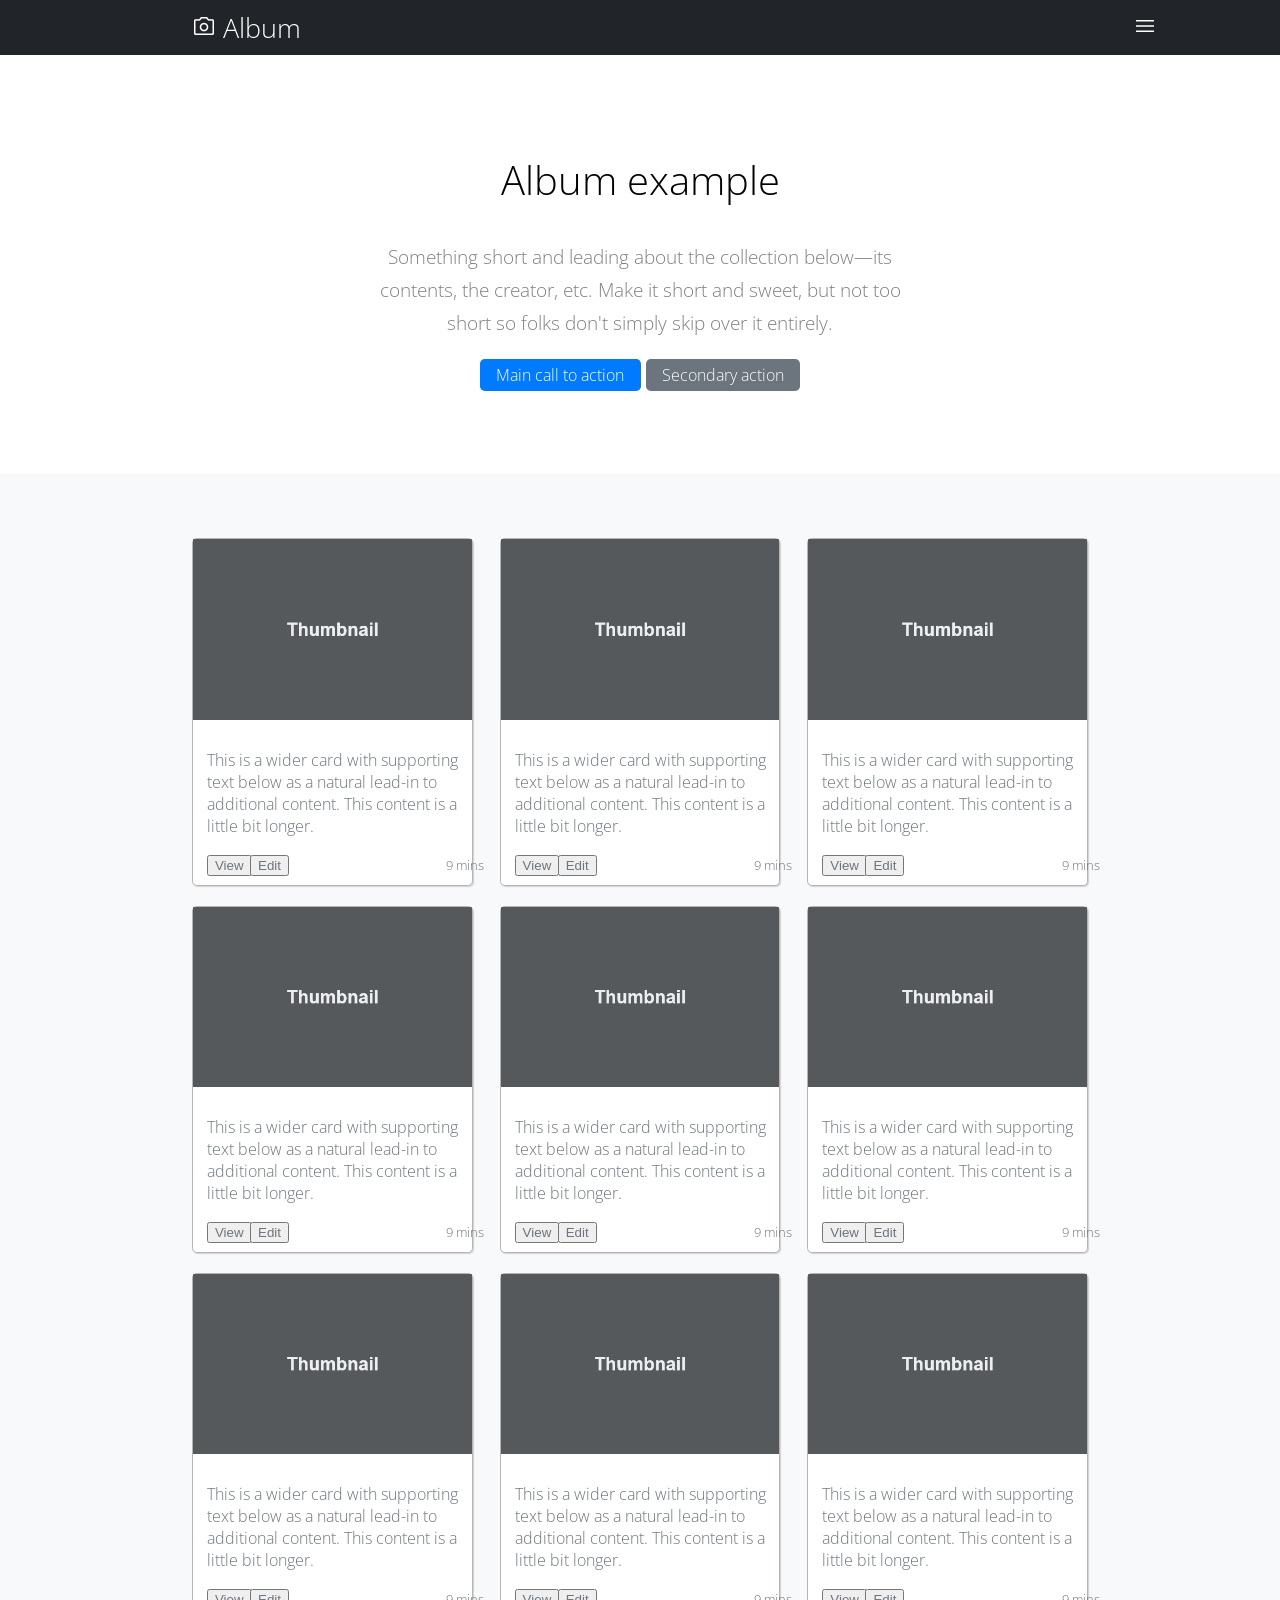
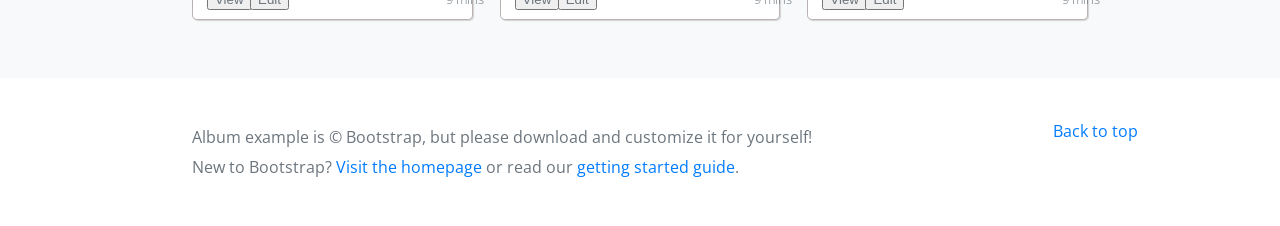
<file: CSS_Project/index.html>
<!DOCTYPE html>
<html lang="en">
  <head>
    <meta charset="utf-8" />
    <meta
      name="viewport"
      content="width=device-width, initial-scale=1, shrink-to-fit=no"
    />
    <meta name="description" content="" />
    <meta name="author" content="" />
    <link
      rel="stylesheet"
      href="https://fonts.googleapis.com/css2?family=Material+Symbols+Outlined:opsz,wght,FILL,GRAD@20..48,100..700,0..1,-50..200"
    />
    <link
      rel="stylesheet"
      href="https://fonts.googleapis.com/css2?family=Material+Symbols+Outlined:opsz,wght,FILL,GRAD@20..48,100..700,0..1,-50..200"
    />
    <title>Assignment2</title>
    <link href="./css/style.css" rel="stylesheet" />
  </head>

  <body>
    <header>
      <div>
        <span class="material-symbols-outlined"> photo_camera </span> Album
      </div>
      <div><span class="material-symbols-outlined"> menu </span></div>
    </header>
    <main>
      <section>
        <h1>Album example</h1>
        <p>
          Something short and leading about the collection below—its contents,
          the creator, etc. Make it short and sweet, but not too short so folks
          don't simply skip over it entirely.
        </p>
        <p>
          <a href="#">Main call to action</a>
          <a href="#">Secondary action</a>
        </p>
      </section>
      <div class="center">
        <div class="card">
          <div class="card-top">
            <img src="./assets/img/pic1.png" alt="img card" />
          </div>
          <div class="card-bottom">
            <p>
              This is a wider card with supporting text below as a natural
              lead-in to additional content. This content is a little bit
              longer.
            </p>
            <div>
              <button type="button">View</button>
              <button type="button">Edit</button>
              <small>9 mins</small>
            </div>
          </div>
        </div>
        <div class="card">
          <div class="card-top">
            <img src="./assets/img/pic1.png" alt="img card" />
          </div>
          <div class="card-bottom">
            <p>
              This is a wider card with supporting text below as a natural
              lead-in to additional content. This content is a little bit
              longer.
            </p>
            <div class="btn-group">
              <button type="button">View</button>
              <button type="button">Edit</button>
              <small>9 mins</small>
            </div>
          </div>
        </div>
        <div class="card">
          <div class="card-top">
            <img src="./assets/img/pic1.png" alt="img card" />
          </div>
          <div class="card-bottom">
            <p>
              This is a wider card with supporting text below as a natural
              lead-in to additional content. This content is a little bit
              longer.
            </p>
            <div class="btn-group">
              <button type="button">View</button>
              <button type="button">Edit</button>
              <small>9 mins</small>
            </div>
          </div>
        </div>
        <div class="card">
          <div class="card-top">
            <img src="./assets/img/pic1.png" alt="img card" />
          </div>
          <div class="card-bottom">
            <p>
              This is a wider card with supporting text below as a natural
              lead-in to additional content. This content is a little bit
              longer.
            </p>
            <div class="btn-group">
              <button type="button">View</button>
              <button type="button">Edit</button>
              <small>9 mins</small>
            </div>
          </div>
        </div>
        <div class="card">
          <div class="card-top">
            <img src="./assets/img/pic1.png" alt="img card" />
          </div>
          <div class="card-bottom">
            <p>
              This is a wider card with supporting text below as a natural
              lead-in to additional content. This content is a little bit
              longer.
            </p>
            <div class="btn-group">
              <button type="button">View</button>
              <button type="button">Edit</button>
              <small>9 mins</small>
            </div>
          </div>
        </div>
        <div class="card">
          <div class="card-top">
            <img src="./assets/img/pic1.png" alt="img card" />
          </div>
          <div class="card-bottom">
            <p>
              This is a wider card with supporting text below as a natural
              lead-in to additional content. This content is a little bit
              longer.
            </p>
            <div class="btn-group">
              <button type="button">View</button>
              <button type="button">Edit</button>
              <small>9 mins</small>
            </div>
          </div>
        </div>
        <div class="card">
          <div class="card-top">
            <img src="./assets/img/pic1.png" alt="img card" />
          </div>
          <div class="card-bottom">
            <p>
              This is a wider card with supporting text below as a natural
              lead-in to additional content. This content is a little bit
              longer.
            </p>
            <div class="btn-group">
              <button type="button">View</button>
              <button type="button">Edit</button>
              <small>9 mins</small>
            </div>
          </div>
        </div>
        <div class="card">
          <div class="card-top">
            <img src="./assets/img/pic1.png" alt="img card" />
          </div>
          <div class="card-bottom">
            <p>
              This is a wider card with supporting text below as a natural
              lead-in to additional content. This content is a little bit
              longer.
            </p>
            <div class="btn-group">
              <button type="button">View</button>
              <button type="button">Edit</button>
              <small>9 mins</small>
            </div>
          </div>
        </div>
        <div class="card">
          <div class="card-top">
            <img src="./assets/img/pic1.png" alt="img card" />
          </div>
          <div class="card-bottom">
            <p>
              This is a wider card with supporting text below as a natural
              lead-in to additional content. This content is a little bit
              longer.
            </p>
            <div>
              <button type="button">View</button>
              <button type="button">Edit</button>
              <small>9 mins</small>
            </div>
          </div>
        </div>
      </div>
    </main>
    <footer>
      <div>
        <a href="#" class="links">Back to top</a>
        <p>
          Album example is &copy; Bootstrap, but please download and customize
          it for yourself!
        </p>
        <p>
          New to Bootstrap? <a href="#" class="links">Visit the homepage</a> or
          read our <a href="#" class="links">getting started guide</a>.
        </p>
      </div>
    </footer>
  </body>
</html>
</file>
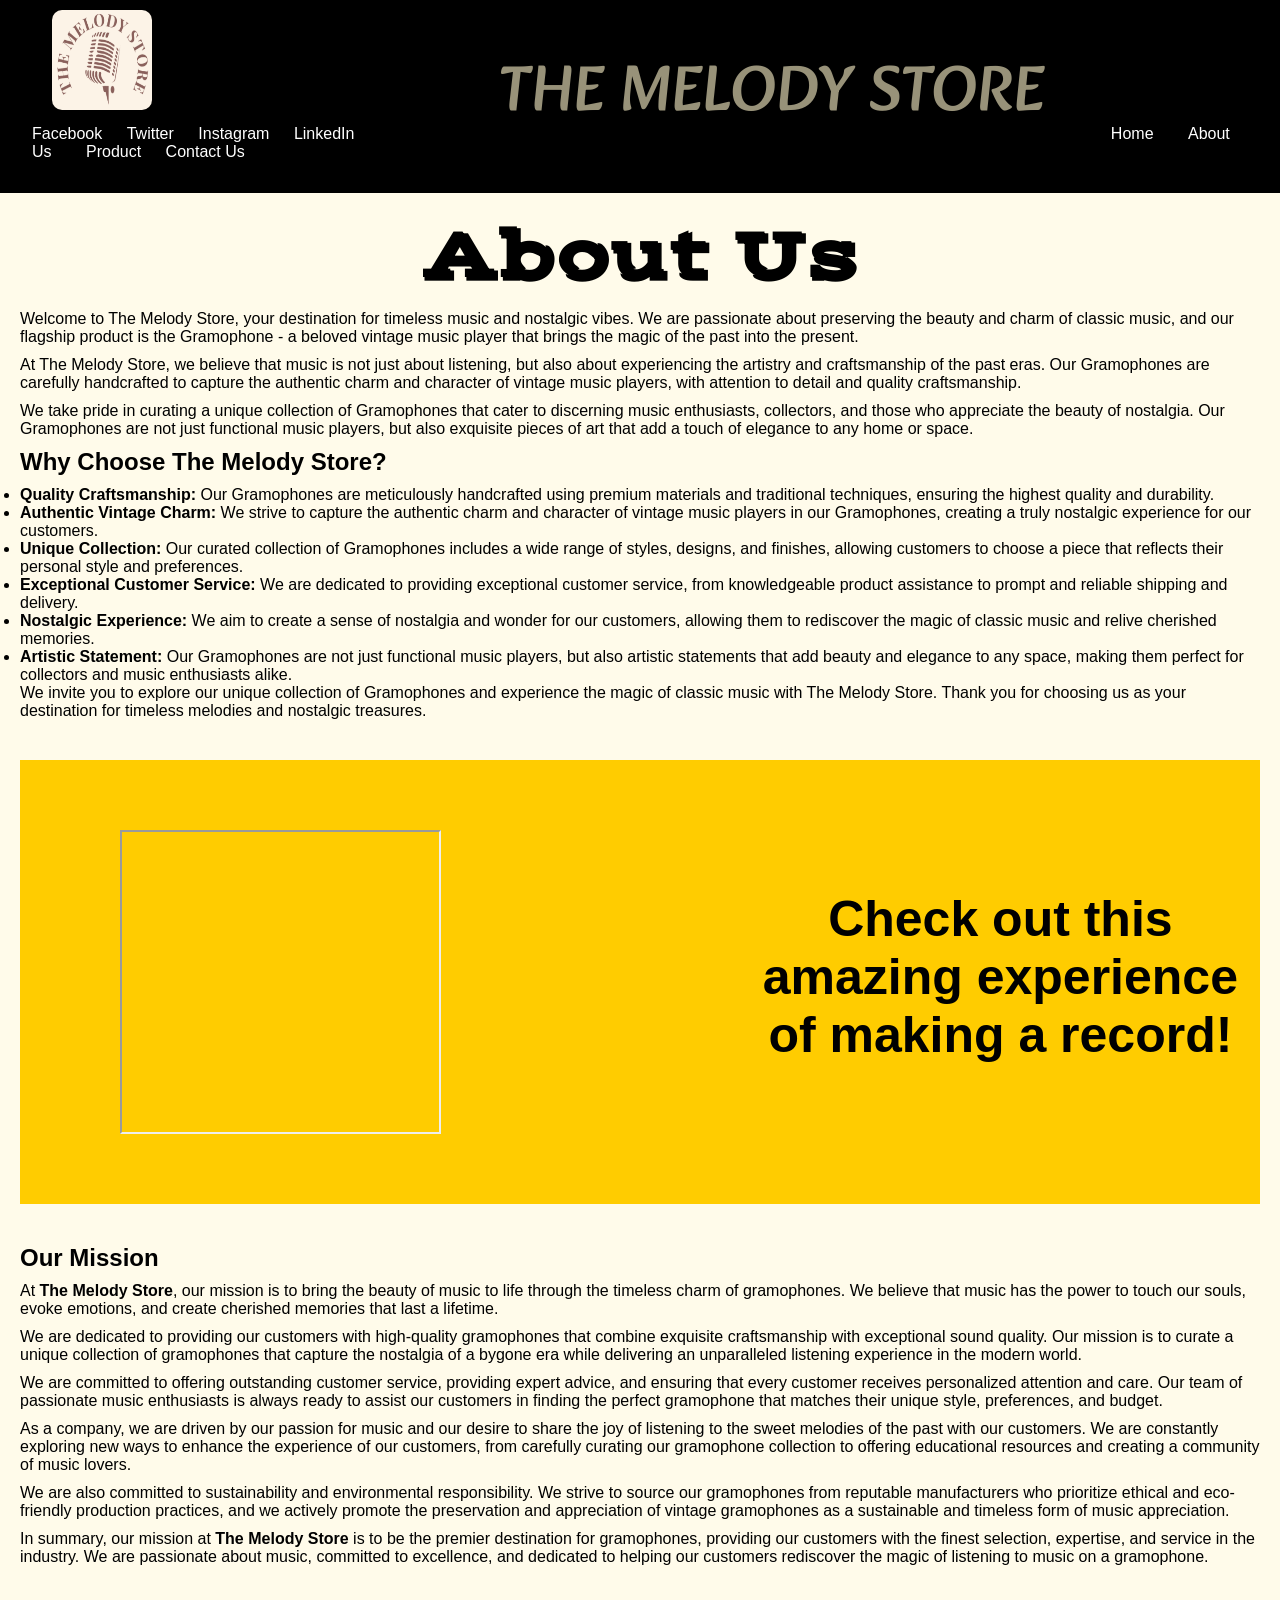
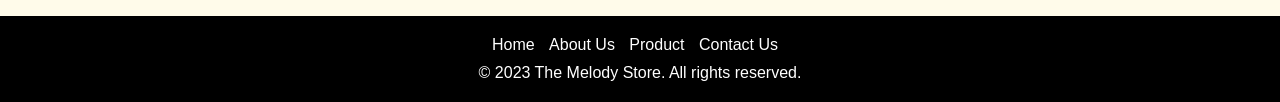
<file: HTML&CSS_Project/about.html>
<!DOCTYPE html>
<html lang="en">
    <head>
        <meta charset="utf-8">
        <meta name="viewport" content="width=device-width, initial-scale=1">
        <title>The Melody Store-about</title>
        <meta name="description" content="It contains poster of movie named The Walk">
        <meta name="robots" content="noindex, nofollow">
        <!-- Add our own CSS -->
        <link rel="stylesheet" href="./css/style.css">
        <!-- Add our own fonts -->
        <link rel="preconnect" href="https://fonts.googleapis.com">
<link rel="preconnect" href="https://fonts.gstatic.com" crossorigin>
<link href="https://fonts.googleapis.com/css2?family=Alkatra:wght@700&display=swap" rel="stylesheet"><link rel="preconnect" href="https://fonts.googleapis.com">

<link rel="preconnect" href="https://fonts.googleapis.com">
<link rel="preconnect" href="https://fonts.gstatic.com" crossorigin>
<link href="https://fonts.googleapis.com/css2?family=Tilt+Prism&display=swap" rel="stylesheet">

<link rel="preconnect" href="https://fonts.googleapis.com">
<link rel="preconnect" href="https://fonts.gstatic.com" crossorigin>
<link href="https://fonts.googleapis.com/css2?family=Vast+Shadow&display=swap" rel="stylesheet">
<!--add js-->
<script src="./javascript/common.js"></script>
    </head>
<body>
    <header>
        <div>
         <img src="./images/logo.png" alt="The Melody Store-logo">
         <span class="company-name">THE MELODY STORE</span>
        </div>
         <nav>
          <ul>
                <li><a href="#">Facebook</a></li>
            <li><a href="#" >Twitter</a></li>
            <li><a href="#" >Instagram</a></li>
            <li><a href="#">LinkedIn</a></li>
          
            <li><a href="./home.html" class="page-link1">Home</a></li>
            <li><a href="./about.html" class="page-link2">About Us</a></li>
            <li><a href="./product.html" class="page-link3">Product</a></li>
            <li><a href="./contact.html" class="page-links4">Contact Us</a></li>
            
          </ul>
         </nav>
      </header>
  <main>
    <!--using different sections under main for about us and our mission-->
    <section>
      <h1 class="about-head">About Us</h1>
    <p>
        Welcome to The Melody Store, your destination for timeless music and nostalgic vibes. We are passionate about
        preserving the beauty and charm of classic music, and our flagship product is the Gramophone - a beloved vintage
        music player that brings the magic of the past into the present.
    </p>
    <p>
        At The Melody Store, we believe that music is not just about listening, but also about experiencing the artistry
        and craftsmanship of the past eras. Our Gramophones are carefully handcrafted to capture the authentic charm and
        character of vintage music players, with attention to detail and quality craftsmanship.
    </p>
    <p>
        We take pride in curating a unique collection of Gramophones that cater to discerning music enthusiasts,
        collectors, and those who appreciate the beauty of nostalgia. Our Gramophones are not just functional music
        players, but also exquisite pieces of art that add a touch of elegance to any home or space.
    </p>
    <h2>Why Choose The Melody Store?</h2>
    <!--using span to style few particular words in the list-->
    <ul>
        <li>
            <span class="reason">Quality Craftsmanship:</span> Our Gramophones are meticulously handcrafted using premium materials
            and traditional techniques, ensuring the highest quality and durability.
        </li>
        <li>
            <span class="reason">Authentic Vintage Charm:</span> We strive to capture the authentic charm and character of vintage
            music players in our Gramophones, creating a truly nostalgic experience for our customers.
        </li>
        <li>
            <span class="reason">Unique Collection:</span> Our curated collection of Gramophones includes a wide range of styles,
            designs, and finishes, allowing customers to choose a piece that reflects their personal style and
            preferences.
        </li>
        <li>
            <span class="reason">Exceptional Customer Service:</span> We are dedicated to providing exceptional customer service,
            from knowledgeable product assistance to prompt and reliable shipping and delivery.
        </li>
        <li>
            <span class="reason">Nostalgic Experience:</span> We aim to create a sense of nostalgia and wonder for our customers,
            allowing them to rediscover the magic of classic music and relive cherished memories.
        </li>
        <li>
            <span class="reason">Artistic Statement:</span> Our Gramophones are not just functional music players, but also
            artistic statements that add beauty and elegance to any space, making them perfect for collectors and music
            enthusiasts alike.
        </li>
    </ul>
    <p>
        We invite you to explore our unique collection of Gramophones and experience the magic of classic music with The
        Melody Store. Thank you for choosing us as your destination for timeless melodies and nostalgic treasures.
    </p>
    <div class="about-content">
    <!--youtube video added here using iframe-->
      <iframe class="video" width="800" height="300" src="https://www.youtube.com/embed/Yd2SW-Fys6I" 
      title="How Vinyl Records Are Made (feat. Third Man Records) | WIRED" 
      allow="accelerometer; autoplay; clipboard-write; encrypted-media; gyroscope; picture-in-picture; web-share" 
      allowfullscreen></iframe>
     
      <p class="video-cap">Check out this amazing experience of making a record!</p>
    </div>
        <h2>Our Mission</h2>
        <p>
          At <span class="reason">The Melody Store</span>, our mission is to bring the beauty of music to life through the timeless charm of gramophones. We believe that music has the power to touch our souls, evoke emotions, and create cherished memories that last a lifetime.
        </p>
        <p>
          We are dedicated to providing our customers with high-quality gramophones that combine exquisite craftsmanship with exceptional sound quality. Our mission is to curate a unique collection of gramophones that capture the nostalgia of a bygone era while delivering an unparalleled listening experience in the modern world.
        </p>
        <p>
          We are committed to offering outstanding customer service, providing expert advice, and ensuring that every customer receives personalized attention and care. Our team of passionate music enthusiasts is always ready to assist our customers in finding the perfect gramophone that matches their unique style, preferences, and budget.
        </p>
        <p>
          As a company, we are driven by our passion for music and our desire to share the joy of listening to the sweet melodies of the past with our customers. We are constantly exploring new ways to enhance the experience of our customers, from carefully curating our gramophone collection to offering educational resources and creating a community of music lovers.
        </p>
        <p>
          We are also committed to sustainability and environmental responsibility. We strive to source our gramophones from reputable manufacturers who prioritize ethical and eco-friendly production practices, and we actively promote the preservation and appreciation of vintage gramophones as a sustainable and timeless form of music appreciation.
        </p>
        <p>
          In summary, our mission at <span class="reason">The Melody Store</span> is to be the premier destination for gramophones, providing our customers with the finest selection, expertise, and service in the industry. We are passionate about music, committed to excellence, and dedicated to helping our customers rediscover the magic of listening to music on a gramophone.
        </p>
      </section>
      
 </main>
 <footer id="contact">
    <nav>
    <ul>
        <li><a href="./home.html">Home</a></li>
        <li><a href="./about.html" >About Us</a></li>
        <li><a href="./product.html" >Product</a></li>
        <li><a href="./contact.html">Contact Us</a></li>
    </ul>
</nav>
    <div class="social-media">
    </div>
    <p>&copy; 2023 The Melody Store. All rights reserved.</p>
  </footer>
</body>
</html>
</file>
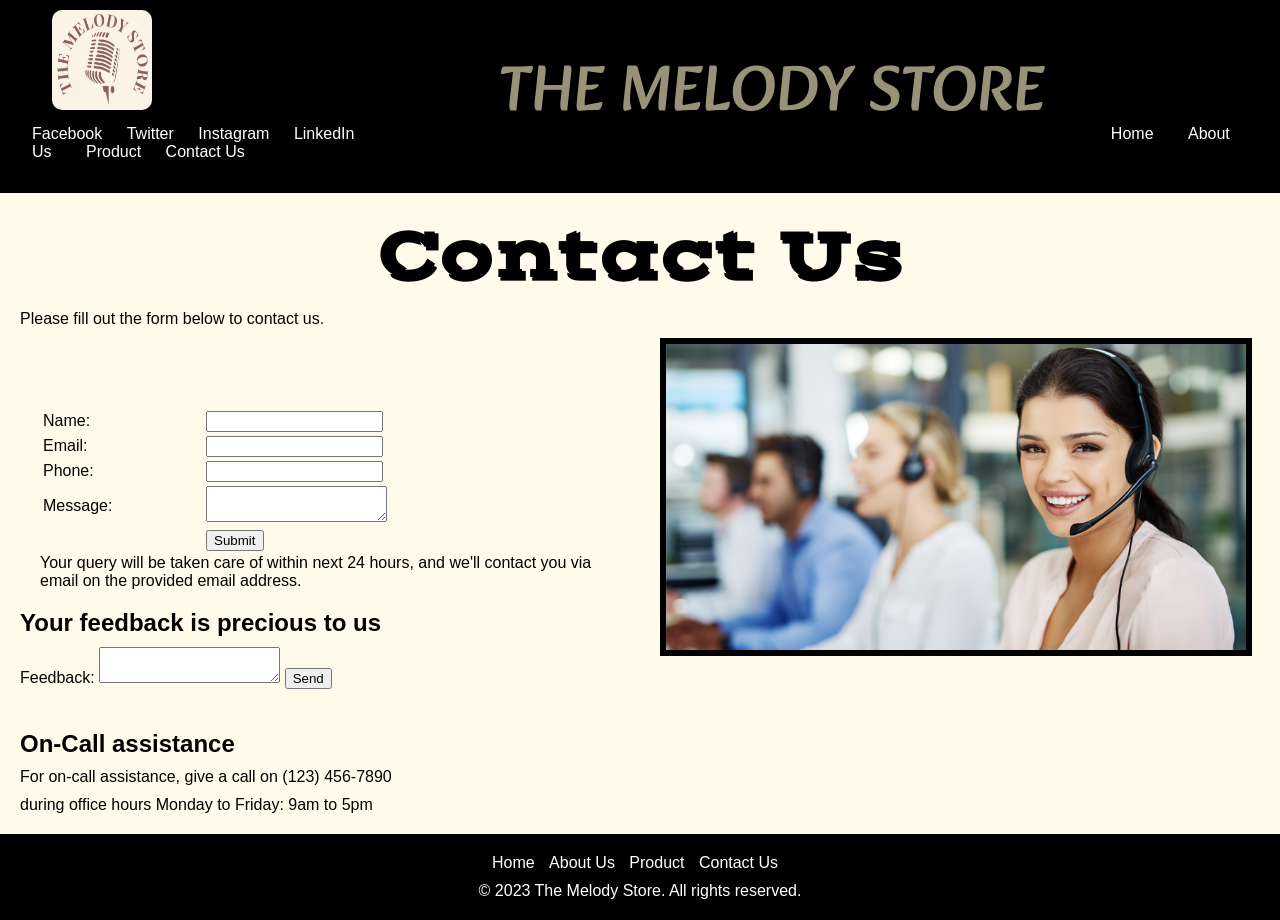
<file: HTML&CSS_Project/contact.html>
<!DOCTYPE html>
<html lang="en">
    <head>
        <meta charset="utf-8">
        <meta name="viewport" content="width=device-width, initial-scale=1">
        <title>The Melody Store-contact</title>
        <meta name="description" content="It contains poster of movie named The Walk">
        <meta name="robots" content="noindex, nofollow">
        <!-- Add our own CSS -->
        <link rel="stylesheet" href="./css/style.css">
        <!-- Add our own fonts -->
        <link rel="preconnect" href="https://fonts.googleapis.com">
<link rel="preconnect" href="https://fonts.gstatic.com" crossorigin>
<link href="https://fonts.googleapis.com/css2?family=Alkatra:wght@700&display=swap" rel="stylesheet"><link rel="preconnect" href="https://fonts.googleapis.com">

<link rel="preconnect" href="https://fonts.googleapis.com">
<link rel="preconnect" href="https://fonts.gstatic.com" crossorigin>
<link href="https://fonts.googleapis.com/css2?family=Tilt+Prism&display=swap" rel="stylesheet">

<link rel="preconnect" href="https://fonts.googleapis.com">
<link rel="preconnect" href="https://fonts.gstatic.com" crossorigin>
<link href="https://fonts.googleapis.com/css2?family=Vast+Shadow&display=swap" rel="stylesheet">
<!--add js-->
<script src="./javascript/common.js"></script>
    </head>
<body>
    <header>
        <div>
         <img src="./images/logo.png" alt="The Melody Store-logo">
         <span class="company-name">THE MELODY STORE</span>
        </div>
         <nav>
          <ul>
                <li><a href="#">Facebook</a></li>
            <li><a href="#" >Twitter</a></li>
            <li><a href="#" >Instagram</a></li>
            <li><a href="#">LinkedIn</a></li>
          
            <li><a href="./home.html" class="page-link1">Home</a></li>
            <li><a href="./about.html" class="page-link2">About Us</a></li>
            <li><a href="./product.html" class="page-link3">Product</a></li>
            <li><a href="./contact.html" class="page-links4">Contact Us</a></li>
            
          </ul>
         </nav>
      </header>
    <main>
      <!-- creating various forms in contact section to make it look better 
        and to make it more content worthy-->
        <h1 class="contact-head">Contact Us</h1>
        <p class="form-insrtruction">Please fill out the form below to contact us.</p>
        <div class="container">
          <div class="form-container">
            <form onsubmit="successMessage(); return false;">
              <!--using table here to make it look organized-->
              <table>
                <tr>
                  <td><label for="name">Name:</label></td>
                  <td><input type="text" id="name" name="name" required></td>
                </tr>
                <tr>
                  <td><label for="email">Email:</label></td>
                  <td><input type="email" id="email" name="email" required></td>
                </tr>
                <tr>
                  <td><label for="phone">Phone:</label></td>
                  <td><input type="tel" id="phone" name="phone"></td>
                </tr>
                <tr>
                  <td><label for="message1">Message:</label></td>
                  <td><textarea id="message1" name="message" required></textarea></td>
                </tr>
                <tr>
                  <td></td>
                  <td><input type="submit" value="Submit"></td>
                  
                </tr>
              </table>
              Your query will be taken care of within next 24 hours, and we'll contact you via email on the provided email address.
            </form>
          </div>
          <div class="image-container">
            <img src="./images/contact-pic.jpg" alt="Example Image">
          </div>
        </div>
        <div class="feedback">
        <h2>Your feedback is precious to us</h2>
        <form onsubmit="successMessage(); return false;">
        <label for="message2">Feedback:</label>
        <textarea id="message2" name="message" required></textarea>
        <input type="submit" value="Send">
    
    </form>
</div>
<div class="on-call">
    <h2>On-Call assistance</h2>
    <p>For on-call assistance, give a call on (123) 456-7890</p>
    during office hours Monday to Friday: 9am to 5pm
</div>
    </main>
    <footer id="contact">
        <nav>
        <ul>
            <li><a href="./home.html">Home</a></li>
            <li><a href="./about.html" >About Us</a></li>
            <li><a href="./product.html" >Product</a></li>
            <li><a href="./contact.html">Contact Us</a></li>
        </ul>
    </nav>
        <div class="social-media">
        </div>
        <p>&copy; 2023 The Melody Store. All rights reserved.</p>
      </footer>
 
</body>
</html>
</file>
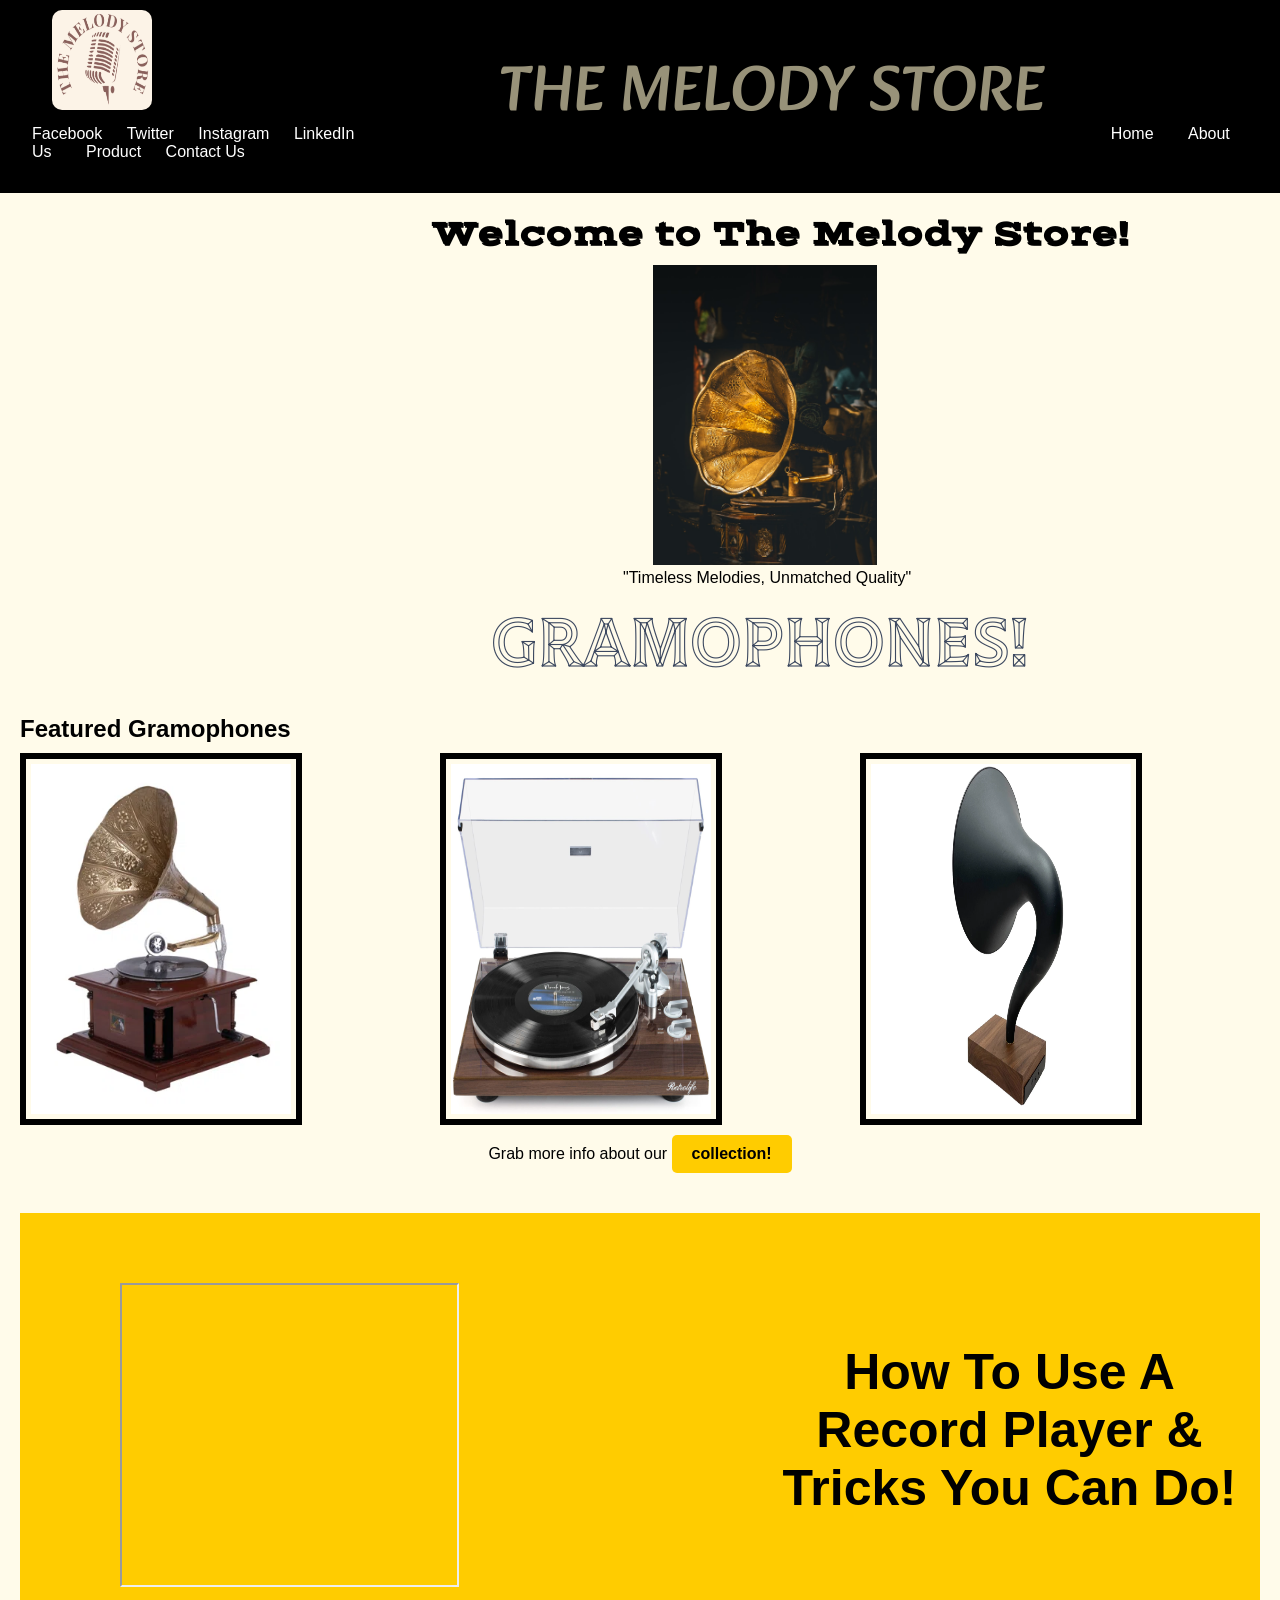
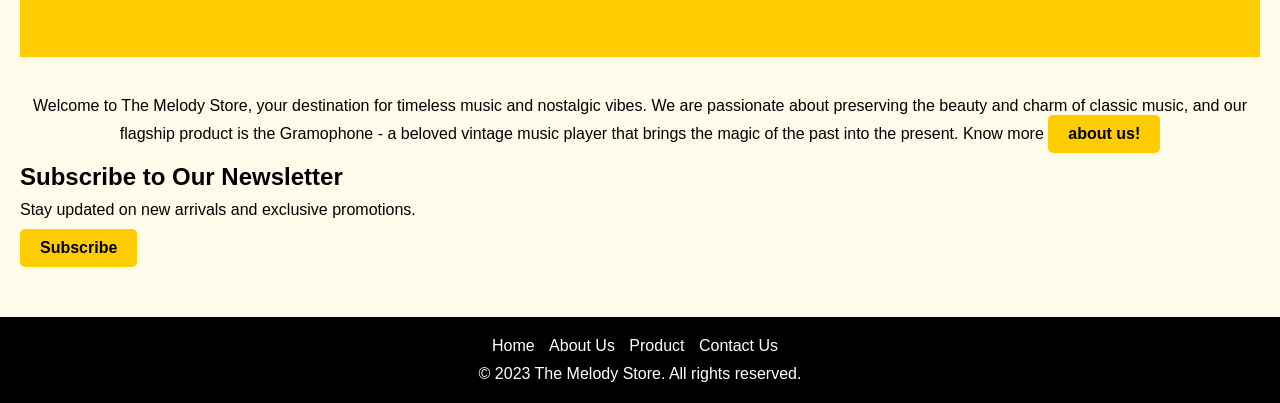
<file: HTML&CSS_Project/home.html>
<!DOCTYPE html>
<html lang="en">
    <head>
        <meta charset="utf-8">
        <meta name="viewport" content="width=device-width, initial-scale=1">
        <title>The Melody Store-home</title>
        <meta name="description" content="It contains poster of movie named The Walk">
        <meta name="robots" content="noindex, nofollow">
        <!-- Add our own CSS -->
        <link rel="stylesheet" href="./css/style.css">
        <!-- Add our own fonts -->
        <link rel="preconnect" href="https://fonts.googleapis.com">
<link rel="preconnect" href="https://fonts.gstatic.com" crossorigin>
<link href="https://fonts.googleapis.com/css2?family=Alkatra:wght@700&display=swap" rel="stylesheet"><link rel="preconnect" href="https://fonts.googleapis.com">

<link rel="preconnect" href="https://fonts.googleapis.com">
<link rel="preconnect" href="https://fonts.gstatic.com" crossorigin>
<link href="https://fonts.googleapis.com/css2?family=Tilt+Prism&display=swap" rel="stylesheet">

<link rel="preconnect" href="https://fonts.googleapis.com">
<link rel="preconnect" href="https://fonts.gstatic.com" crossorigin>
<link href="https://fonts.googleapis.com/css2?family=Vast+Shadow&display=swap" rel="stylesheet">
<!--add js-->
<script src="./javascript/common.js"></script>
    </head>
<body>
    <header>
      <!--header containing logo, name and links to pages and social media platforms-->
        <div>
         <img src="./images/logo.png" alt="The Melody Store-logo">
         <span class="company-name">THE MELODY STORE</span>
        </div>
         <nav>
          <ul>
                <li><a href="#">Facebook</a></li>
            <li><a href="#" >Twitter</a></li>
            <li><a href="#" >Instagram</a></li>
            <li><a href="#">LinkedIn</a></li>
          
            <li><a href="./home.html" class="page-link1">Home</a></li>
            <li><a href="./about.html" class="page-link2">About Us</a></li>
            <li><a href="./product.html" class="page-link3">Product</a></li>
            <li><a href="./contact.html" class="page-links4">Contact Us</a></li>
            
          </ul>
         </nav>
      </header>
  <main>
    <!-- creating different sections under main to simplify styling for css-->
    <section class="home">
      <h1 class="welcome">Welcome to The Melody Store!</h1>
      <img src="./images/pic1.jpg" alt="gramophone" class="img1">
      <p class="exp">"Timeless Melodies, Unmatched Quality"</p><p class="item">GRAMOPHONES!</p>
    </section>
    <section id="featured-gramophones">
      <h2>Featured Gramophones</h2>
      <div class="gramophones">
        <img src="./images/img1.webp" class="gen" alt="Gramophone Gen 1">
        <img src="./images/img2.jpg" class="gen" alt="Gramophone Gen 2">
        <img src="./images/img3.webp" class="gen" alt="Gramophone Gen 3">
        
      </div>
      <p class="home-product">Grab more info about our <a class="cta-button" href="./product.html">collection!</a></p>
      <div class="about-content">
    <!-- using iframe to embed youtube video to the page-->
        <iframe class="video" src="https://www.youtube.com/embed/35d5iLxsWwo" title="How To 
        Use A Record Player &amp; Tricks You Can Do!" allow="accelerometer; autoplay; clipboard-write;
         encrypted-media; gyroscope; picture-in-picture; web-share" allowfullscreen></iframe>
      
        <p class="video-cap">How To Use A Record Player & Tricks You Can Do!</p>
      </div>
    </section>
      <p class="home-product">Welcome to The Melody Store, your destination for timeless music and nostalgic vibes. We are passionate about
        preserving the beauty and charm of classic music, and our flagship product is the Gramophone - a beloved vintage
        music player that brings the magic of the past into the present. Know more <a class="cta-button" href="./about.html">about us!</a></p>
 
    <section id="newsletter">
      <h2>Subscribe to Our Newsletter</h2>
      <p>Stay updated on new arrivals and exclusive promotions.</p>
      <a href="#" id="subscribe" class="cta-button">Subscribe</a>
    
    </section>
  </main>
  <footer id="contact">
    <!-- links for different pages in nav element in footer-->
    <nav>
    <ul>
        <li><a href="./home.html">Home</a></li>
        <li><a href="./about.html" >About Us</a></li>
        <li><a href="./product.html" >Product</a></li>
        <li><a href="./contact.html">Contact Us</a></li>
    </ul>
</nav>
    <div class="social-media">
    </div>
    <p>&copy; 2023 The Melody Store. All rights reserved.</p>
  </footer>
</body>
</html>
</file>
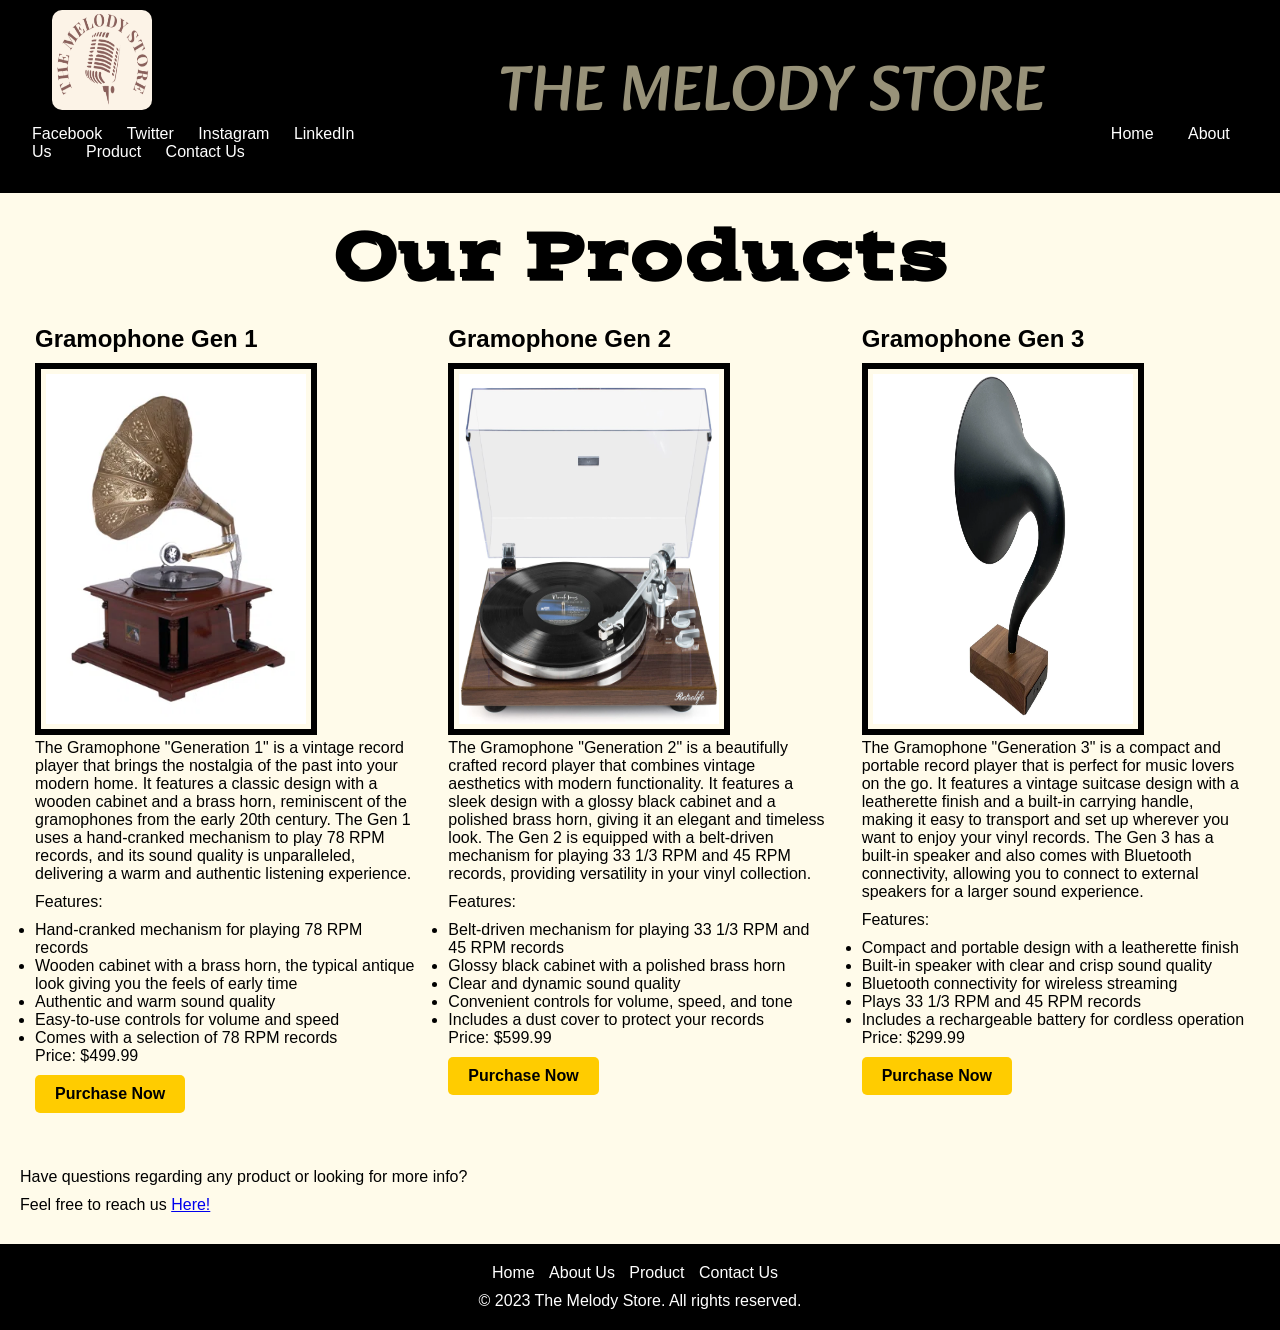
<file: HTML&CSS_Project/product.html>
<!DOCTYPE html>
<html lang="en">
    <head>
        <meta charset="utf-8">
        <meta name="viewport" content="width=device-width, initial-scale=1">
        <title>The Melody Store-product</title>
        <meta name="description" content="It contains poster of movie named The Walk">
        <meta name="robots" content="noindex, nofollow">
        <!-- Add our own CSS -->
        <link rel="stylesheet" href="./css/style.css">
        <!-- Add our own fonts -->
        <link rel="preconnect" href="https://fonts.googleapis.com">
<link rel="preconnect" href="https://fonts.gstatic.com" crossorigin>
<link href="https://fonts.googleapis.com/css2?family=Alkatra:wght@700&display=swap" rel="stylesheet"><link rel="preconnect" href="https://fonts.googleapis.com">

<link rel="preconnect" href="https://fonts.googleapis.com">
<link rel="preconnect" href="https://fonts.gstatic.com" crossorigin>
<link href="https://fonts.googleapis.com/css2?family=Tilt+Prism&display=swap" rel="stylesheet">

<link rel="preconnect" href="https://fonts.googleapis.com">
<link rel="preconnect" href="https://fonts.gstatic.com" crossorigin>
<link href="https://fonts.googleapis.com/css2?family=Vast+Shadow&display=swap" rel="stylesheet">
<!--add js-->
<script src="./javascript/common.js"></script>
    </head>
<body>
    <header>
        <div>
         <img src="./images/logo.png" alt="The Melody Store-logo">
         <span class="company-name">THE MELODY STORE</span>
        </div>
         <nav>
          <ul>
                <li><a href="#">Facebook</a></li>
            <li><a href="#" >Twitter</a></li>
            <li><a href="#" >Instagram</a></li>
            <li><a href="#">LinkedIn</a></li>
          
            <li><a href="./home.html" class="page-link1">Home</a></li>
            <li><a href="./about.html" class="page-link2">About Us</a></li>
            <li><a href="./product.html" class="page-link3">Product</a></li>
            <li><a href="./contact.html" class="page-links4">Contact Us</a></li>
            
          </ul>
         </nav>
      </header>
  <main>
    <h1 class="product-head">Our Products</h1>
    <!--using flex so that i can structure the purchase section in same dimension and parallel to each other-->
    <section class="our-products">
        
    <div>
        <h2>Gramophone Gen 1</h2>
    <img src="./images/img1.webp" class="gen" alt="Gramophone Gen 1">
    <p>
      The Gramophone "Generation 1" is a vintage record player that brings the nostalgia 
      of the past into your modern home. It features a classic design with a wooden cabinet and a brass 
      horn, reminiscent of the gramophones from the early 20th century. The Gen 1 uses a hand-cranked 
      mechanism to play 78 RPM records, and its sound quality is unparalleled, delivering a warm and authentic 
      listening experience.
    </p>
    <p>
      Features:
    </p>
    <ul>
      <li>Hand-cranked mechanism for playing 78 RPM records</li>
      <li>Wooden cabinet with a brass horn, the typical antique look giving you the feels of early time</li>
      <li>Authentic and warm sound quality</li>
      <li>Easy-to-use controls for volume and speed</li>
      <li>Comes with a selection of 78 RPM records</li>
    </ul>
    <p>
      Price: $499.99
    </p>
    <!--creating ids in button links to link with pop-up using javascript-->
    <p><a href="#" id="success-link" class="cta-button">Purchase Now</a></p>
</div>

<div>
    <h2>Gramophone Gen 2</h2>
<img src="./images/img2.jpg" class="gen" alt="Gramophone Gen 2">
<p>
  The Gramophone "Generation 2" is a beautifully crafted record player that combines 
  vintage aesthetics with modern functionality. It features a sleek design with a glossy 
  black cabinet and a polished brass horn, giving it an elegant and timeless look. The 
  Gen 2 is equipped with a belt-driven mechanism for playing 33 1/3 RPM and 45 RPM records, 
  providing versatility in your vinyl collection.
</p>
<p>
  Features:
</p>
<ul>
  <li>Belt-driven mechanism for playing 33 1/3 RPM and 45 RPM records</li>
  <li>Glossy black cabinet with a polished brass horn</li>
  <li>Clear and dynamic sound quality</li>
  <li>Convenient controls for volume, speed, and tone</li>
  <li>Includes a dust cover to protect your records</li>
</ul>
<p>
  Price: $599.99
</p>
<p><a href="#" id="success-link1" class="cta-button">Purchase Now</a></p>
</div>

<div>
<h2>Gramophone Gen 3</h2>
<img src="./images/img3.webp" class="gen" alt="Gramophone Gen 3">
<p>
  The Gramophone "Generation 3" is a compact and portable record player that is perfect for 
  music lovers on the go. It features a vintage suitcase design with a leatherette finish 
  and a built-in carrying handle, making it easy to transport and set up wherever you want to
   enjoy your vinyl records. The Gen 3 has a built-in speaker and also comes with Bluetooth 
   connectivity, allowing you to connect to external speakers for a larger sound experience.
</p>
<p>
  Features:
</p>
<ul>
  <li>Compact and portable design with a leatherette finish</li>
  <li>Built-in speaker with clear and crisp sound quality</li>
  <li>Bluetooth connectivity for wireless streaming</li>
  <li>Plays 33 1/3 RPM and 45 RPM records</li>
  <li>Includes a rechargeable battery for cordless operation</li>
</ul>
<p>
  Price: $299.99
</p>
<p><a href="#" id="success-link2" class="cta-button">Purchase Now</a></p>
</div>
</section>
<div>
    <p>Have questions regarding any product or looking for more info?</p>
    <p>Feel free to reach us <a href="./contact.html">Here!</a></p>
    
</div>
  </main>
  <footer id="contact">
    <nav>
    <ul>
        <li><a href="./home.html">Home</a></li>
        <li><a href="./about.html" >About Us</a></li>
        <li><a href="./product.html" >Product</a></li>
        <li><a href="./contact.html">Contact Us</a></li>
    </ul>
</nav>
    <div class="social-media">
    </div>
    <p>&copy; 2023 The Melody Store. All rights reserved.</p>
  </footer>
</body>
</html>
</file>
<file: CSS_Project/css/style.css>
/* General Styling */
@import url("https://fonts.googleapis.com/css2?family=Open+Sans:wght@300;400&display=swap");

body {
  margin: 0;
  padding: 0;
  font-family: "Open Sans", sans-serif;
  font-weight: 300;
}

/* Header Styling */
header {
  display: flex;
  background-color: #212529;
  padding: 0.7% 0;
  font-size: 1.7rem;
}

.material-symbols-outlined {
  font-variation-settings: "FILL" 0, "wght" 400, "GRAD" 0, "opsz" 48;
}

header div:nth-of-type(1) {
  padding-left: 15%;
  color: white;
}

header div:nth-of-type(2) {
  padding-left: 65%;
  color: white;
}

/* Main Section Styling */
main section {
  text-align: center;
  padding: 5% 29%;
  font-weight: 300;
  font-size: 1.2rem;
}

h1 {
  font-size: 2.5rem;
  font-weight: 300;
}

main section p:nth-of-type(1) {
  color: grey;
  line-height: 172%;
}

main section p a:nth-of-type(1) {
  display: inline-block;
  padding: 1% 2%;
  background-color: #007bff;
  color: white;
  text-decoration: none;
  border-radius: 0.3rem;
  font-size: 1rem;
  padding: 1% 3%;
}

main section p a:nth-of-type(2) {
  display: inline-block;
  padding: 1% 2%;
  background-color: #6c757d;
  color: white;
  text-decoration: none;
  border-radius: 0.3rem;
  font-size: 1rem;
  padding: 1% 3%;
}

/* Cards Page Structure */
.center {
  background-color: #f8f9fa;
  display: flex;
  flex-wrap: wrap;
  justify-content: space-between;
  padding: 5% 15% 3% 15%;
}

.card {
  display: flex;
  flex-direction: column;
  border: 1px solid rgb(185, 178, 178);
  border-radius: 0.3rem;
  width: calc(
    33.33% - 20px
  ); 
  background-color: white;
  margin-bottom: 20px; 
  box-shadow: 1px 1px 1px #b0aeae80;
}

.card-top img {
  width: 100%;
  height: auto;
}

.card-bottom {
  width: 100%;
  padding: 3% 15% 3% 5%;
  color: #6c757d;
}

button{
  color: #6c757d;
}
.card-bottom button:nth-of-type(2) {
  margin-left: -2%;
}

small {
  margin-left: 55%;
}

/* Footer Styling */
footer div {
  margin-left: 15%;
  display: grid;
  grid-template-columns: auto auto;
  grid-template-rows: auto auto;
  color: #6c757d;
  padding: 2rem 0;
  font-size: 1rem;
  font-weight: 400;
}

footer div a {
  grid-column: 2;
  grid-row: 1;
  padding-left: 18%;
  padding-top: 3.5%;
}

footer div p a {
  padding: 0;
}

footer div p:nth-of-type(1) {
  grid-column: 1;
  grid-row: 1;
}

footer div p:nth-of-type(2) {
  grid-row: 2;
  margin-top: -1%;
}

/* Links Styling */
.links {
  text-decoration: none;
  color: #007bff;
}

.links:hover {
  color: #0061ca;
  text-decoration: underline;
}
</file>
<file: HTML&CSS_Project/css/style.css>
body, figure, h1, h2, p, ul {
    margin: 0;
    padding: 0;
  }
  
  body {
    font-family: Arial, sans-serif;
    background-color: #ffdd331a;
    
  }
  
  .img1{
    height: 300px;
    width: auto;
    margin-left: 57px;
  }
  
  .home{
    margin-left: 576px;
  }
  .exp{
    margin-left: 27px;
  }
  .cta-button1 {
    display: inline-block;
    padding: 10px 20px;
    background-color: #ffcc00;
    color: #000;
    text-decoration: none;
    font-weight: bold;
    border-radius: 5px;
    transition: background-color 0.3s ease;
    margin-left: 109px;
  }
  .item{
    font-weight: bold;
    margin-left: -105px;
    color: #3d4960;
    font-size: 70px;
    font-family: 'Tilt Prism', cursive;
  }
  
  header {
    background-color: #000;
    color: #fff;
    padding: 32px;
  }

  header div{
    
    margin-top: -100px;
    margin-bottom: -23px;
  }
  header div img{
    width: 100px;
    height: 100px;
    margin-left: 20px;
    border-radius: 10px;
    margin-top: 78px;
  }
  
  .company-name{
    margin-left: 342px;
    font-family: 'Alkatra', cursive;
    font-size: 64px;
    color: #989279;
    margin-top: -1000px;
  }
  .welcome{
    font-family: 'Vast Shadow', cursive;
    font-size: 34px;
    margin-left: -165px;
  }
  
  nav ul{
    list-style-type: none;
    
  }

  .social-links{
    float: left;
  }
  
  .page-link1{
    margin-left: 732px;

  }

  .page-link2{
    margin-left: 10px;

  }
  .page-link3{
    margin-left: 10px;

  }

  .page-link4{
    margin-left: 10px;

  }

  nav ul li {
    display: inline;
    margin-right: 20px;
    
  }
  
  nav ul li a {
    color: #fff;
    text-decoration: none;
  }
  
  nav ul li a:hover {
    color: #ffcc00;
  }
  
  main {
    padding: 20px;
  }
  
  section {
    margin-bottom: 30px;
  }
  
  h1, h2, p {
    margin-bottom: 10px;
  }
  
  .gramophones {
    display: grid;
    grid-template-columns: repeat(auto-fit, minmax(250px, 1fr));
    gap: 20px;
  }
  
  .gramophone {
    background-color: #f9f9f9;
    padding: 20px;
    text-align: center;
  }
  
  .gramophone img {
    max-width: 100%;
    height: auto;
  }
  
  .cta-button {
    display: inline-block;
    padding: 10px 20px;
    background-color: #ffcc00;
    color: #000;
    text-decoration: none;
    font-weight: bold;
    border-radius: 5px;
    transition: background-color 0.3s ease;
  }
  
  .cta-button:hover {
    background-color: #ffdd33;
  }
  
 
  .newsletter form {
    display: flex;
    justify-content: center;
    align-items: center;
  }
  
  .newsletter input[type="email"] {
    padding: 10px;
    border: none;
    border-radius: 5px;
    flex-grow: 1;
  }
  
  .newsletter input[type="submit"] {
    padding: 10px 20px;
    background-color: #ffcc00;
    color: #000;
    text-decoration: none;
    font-weight: bold;
    border-radius: 5px;
    margin-left: 10px;
    border: none;
    cursor: pointer;
    transition: background-color 0.3s ease;
  }
  
  .newsletter input[type="submit"]:hover {
    background-color: #ffdd33;
  }
  
  footer {
    background-color: #000;
    color: #fff;
    padding: 10px;
    text-align: center;
  }
  
  footer ul {
    margin-top: 10px;
  }
  
  footer ul li {
    display: inline;
    margin-right: 10px;
  }
  
  footer ul li a {
    color: #fff;
    text-decoration: none;
  }
  
  .social-media {
    margin-top: 10px;
  }
  
  .social-media a {
    display: inline-block;
    margin-right: 10px;
    color: #fff;
  }
  
  .social-media a:hover {
    color: #ffcc00;
  }

  .reason{
    font-weight: bold;
  }

  .main {
    display: flex;
    flex-wrap: wrap;
  }
  
  .our-products {
    display: flex;
    justify-content: space-around;
  }
  
  .our-products > div {
    flex-basis: calc(33.33% - 30px); 
    margin: 15px;
    align-items: center;
  }
  
  .gen{
    width: 260px;
    height: 350px;
    border: 6px solid #000; 
  padding: 5px;
  transition: transform 0.3s ease-in-out;
  }
  
  .gen:hover {
    transform: scale(1.1); 
  }
.product-head{
  text-align: center;
  font-size: 70px;
  font-family: 'Vast Shadow', cursive;
}

.container {
  display: flex;
  justify-content: space-between;
  align-items: center;
}

.form-container {
  flex: 1;
  padding: 0 20px;
}

.form-container table {
  width: 100%;
}

.image-container {
  flex: 1;
  padding: 0 20px;
}

.image-container img {
  max-width: 100%;
  height: auto;
  border: 6px solid #000; 
}
.feedback{
  margin-top: -51px;
}
.on-call{
  margin-top: 41px;
}
.about-content{
 background-color: #ffcc00;
 display: flex;
 justify-content: center;
 padding-top: 10px;
 padding-bottom: 10px;
 margin-top: 40px;
 margin-bottom: 40px;
}
.video{
  
 margin-top: 60px;
 margin-bottom: 60px;
 margin-left: 100px;
 padding-right: 0px;

}
.video-cap{
  margin-top: 120px;
  font-weight: bold;
  font-size: 50px;
  margin-left: 300px;
  text-align: center;
  padding-left: 0px;
}
.about-head{
  text-align: center;
  font-family: 'Vast Shadow', cursive;
  font-size: 70px;
  
}
.contact-head{
  text-align: center;
  font-family: 'Vast Shadow', cursive;
  font-size: 70px;
}
.home-product{
  margin-top: 10px;
  text-align: center;
}

.video{
  width: 800px;
  height: 300px;
}
  /* ?????????????????????????????????????????????????????????????????????????????????????????????????????????????????????????  */
</file>
